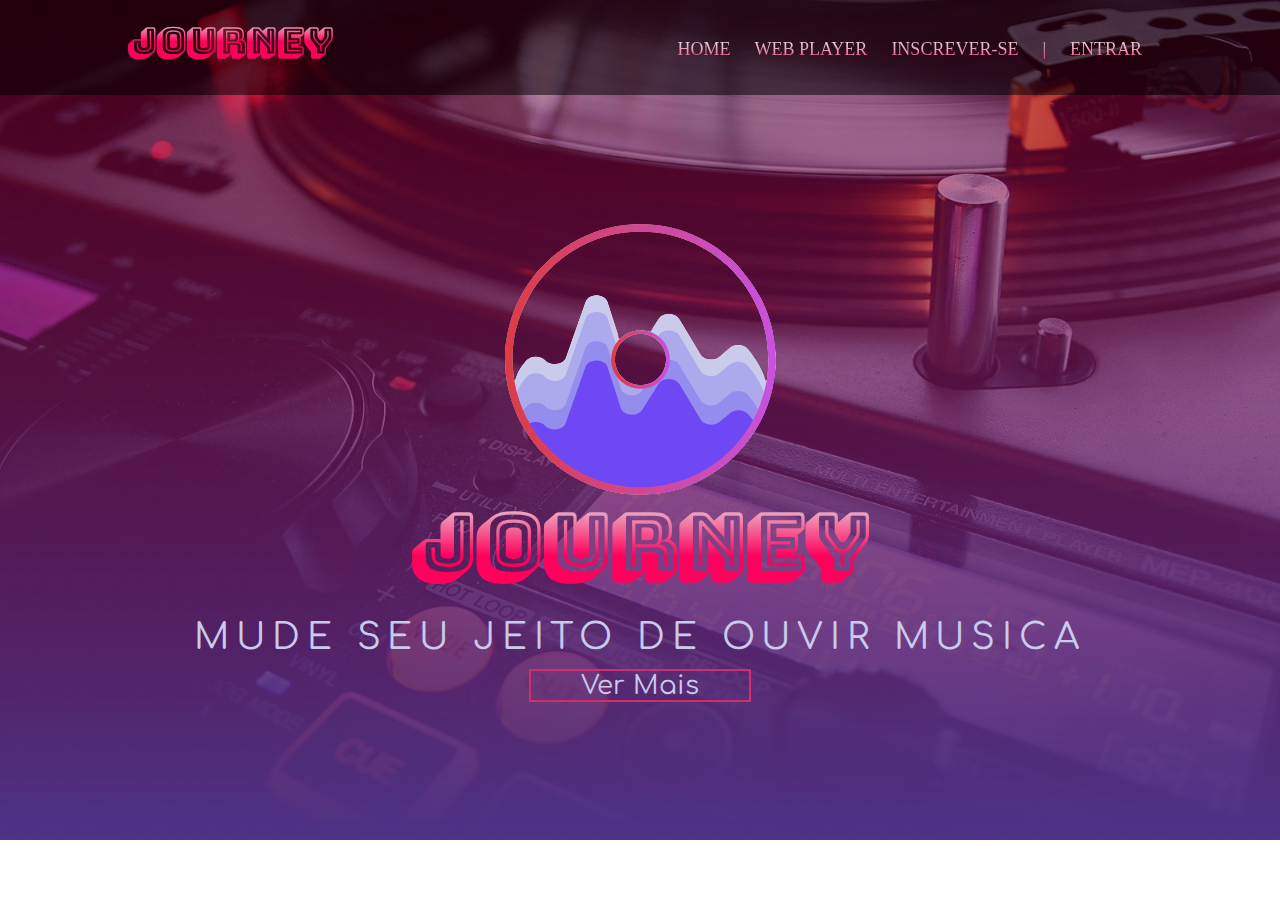
<file: Site/index.html>
<!DOCTYPE html>
<html lang="en">

<head>
    <meta charset="UTF-8">
    <meta http-equiv="X-UA-Compatible" content="IE=edge">
    <meta name="viewport" content="width=device-width, initial-scale=1.0">

    <!-- Os 4 links a seguir dão acesso as fontes -->
    <link rel="preconnect" href="https://fonts.gstatic.com">
    <link href="https://fonts.googleapis.com/css2?family=Bungee+Shade&display=swap" rel="stylesheet">
    <link rel="preconnect" href="https://fonts.gstatic.com">
    <link href="https://fonts.googleapis.com/css2?family=Bungee+Shade&family=Comfortaa:wght@300&display=swap" rel="stylesheet">
    <!-- Os links a seguir são os links do icone e do css -->
    <link rel="icon" type="imagem/png" href="Imagens/logo-icon.ico" />
    <link rel="stylesheet" href="style.css">
    <title>Journey</title>
</head>

<body class="body-home">

    <div class="nav-bar">
        <div class="container">
            <h1><a href="index.html">JOURNEY</a></h1>
            <div class="nav-items">
                <ul>
                    <li><a href="index.html">Home</a></li>
                    <li><a href="web_player.html">Web Player</a></li>
                    <li><a href="cadastrar.html">Inscrever-se</a></li>
                    <li>|</li>
                    <li><a href="entrar.html">Entrar</a></li>
                </ul>
            </div>
        </div>
    </div>


    <div class="logo-home">
        <img src="Imagens/logo.png">
        <h1>JOURNEY</h1>
        <span>MUDE SEU JEITO DE OUVIR MUSICA</span>
        <button>Ver Mais</button>
    </div>
</body>

</html>
</file>
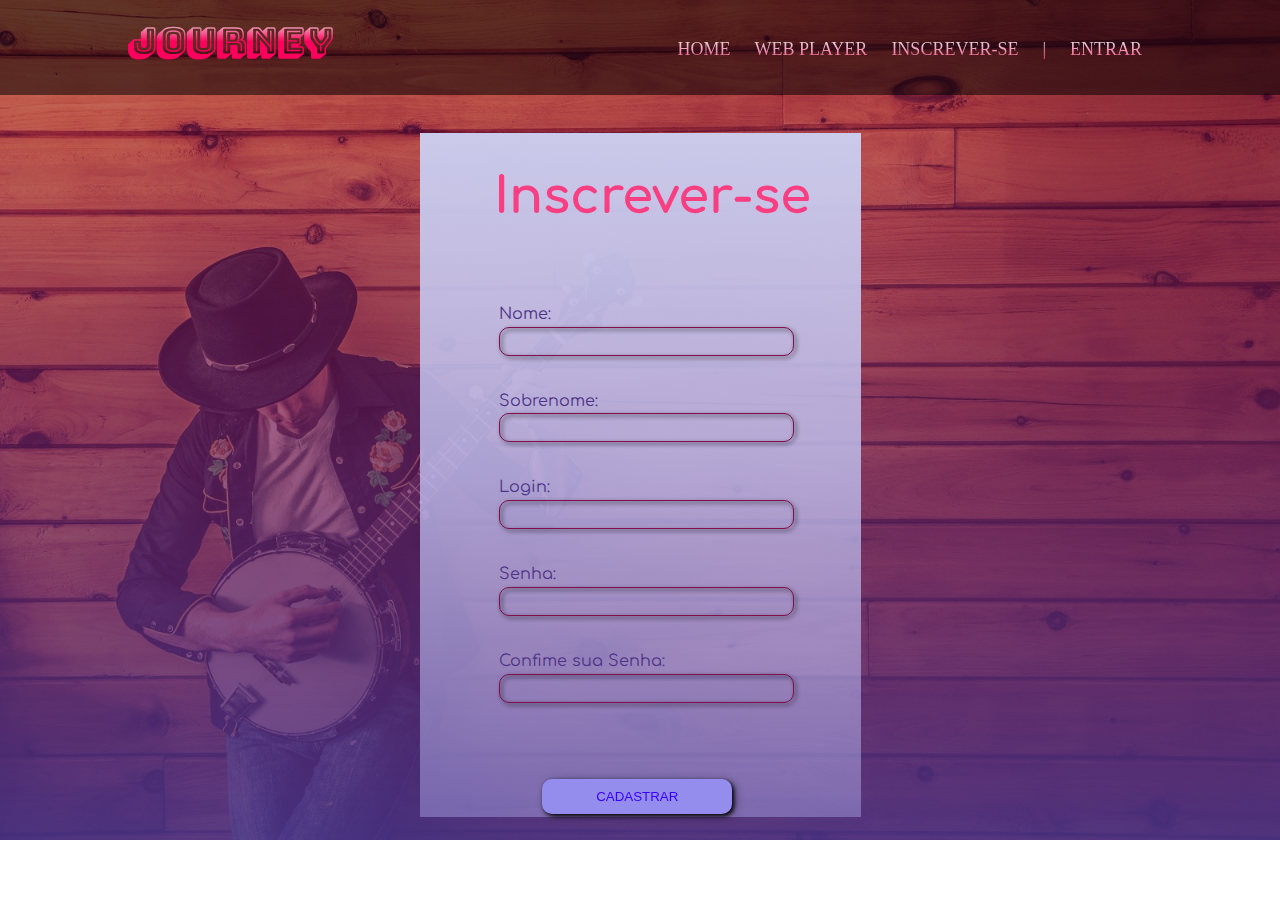
<file: Site/cadastrar.html>
<!DOCTYPE html>
<html lang="en">

<head>
    <meta charset="UTF-8">
    <meta http-equiv="X-UA-Compatible" content="IE=edge">
    <meta name="viewport" content="width=device-width, initial-scale=1.0">

    <!-- Os 4 links a seguir dão acesso as fontes -->
    <link rel="preconnect" href="https://fonts.gstatic.com">
    <link href="https://fonts.googleapis.com/css2?family=Bungee+Shade&display=swap" rel="stylesheet">
    <link rel="preconnect" href="https://fonts.gstatic.com">
    <link href="https://fonts.googleapis.com/css2?family=Bungee+Shade&family=Comfortaa:wght@300&display=swap" rel="stylesheet">

    <!-- Os links a seguir são os links do icone e do css -->
    <link rel="icon" type="imagem/png" href="Imagens/logo-icon.ico" />
    <link rel="stylesheet" href="style.css">

    <title>Document</title>
</head>

<body class="body-cadastrar">

    <div class="nav-bar">
        <div class="container">
            <h1><a href="index.html">JOURNEY</a></h1>
            <div class="nav-items">
                <ul>
                    <li><a href="index.html">Home</a></li>
                    <li><a href="web_player.html">Web Player</a></li>
                    <li><a href="cadastrar.html">Inscrever-se</a></li>
                    <li>|</li>
                    <li><a href="entrar.html">Entrar</a></li>
                </ul>
            </div>
        </div>
    </div>

    <div class="form-cadastro">
        <h1>Inscrever-se</h1>
        <form class="box-cadastro">
            <span>Nome:</span>
            <input name="nome" required minlength="3" maxlength="30">
            <span>Sobrenome:</span>
            <input name="sobrenome" required maxlength="45">
            <span>Login:</span>
            <input name="login" required minlength="3">
            <span>Senha:</span>
            <input name="senha" type="password" required minlength="8" maxlength="16">
            <span>Confime sua Senha:</span>
            <input name="confirm-senha" type="password" required minlength="6" maxlength="16">
            <input type="submit" id="input_submit" value="CADASTRAR">
        </form>
    </div>
</body>

</html>
</file>
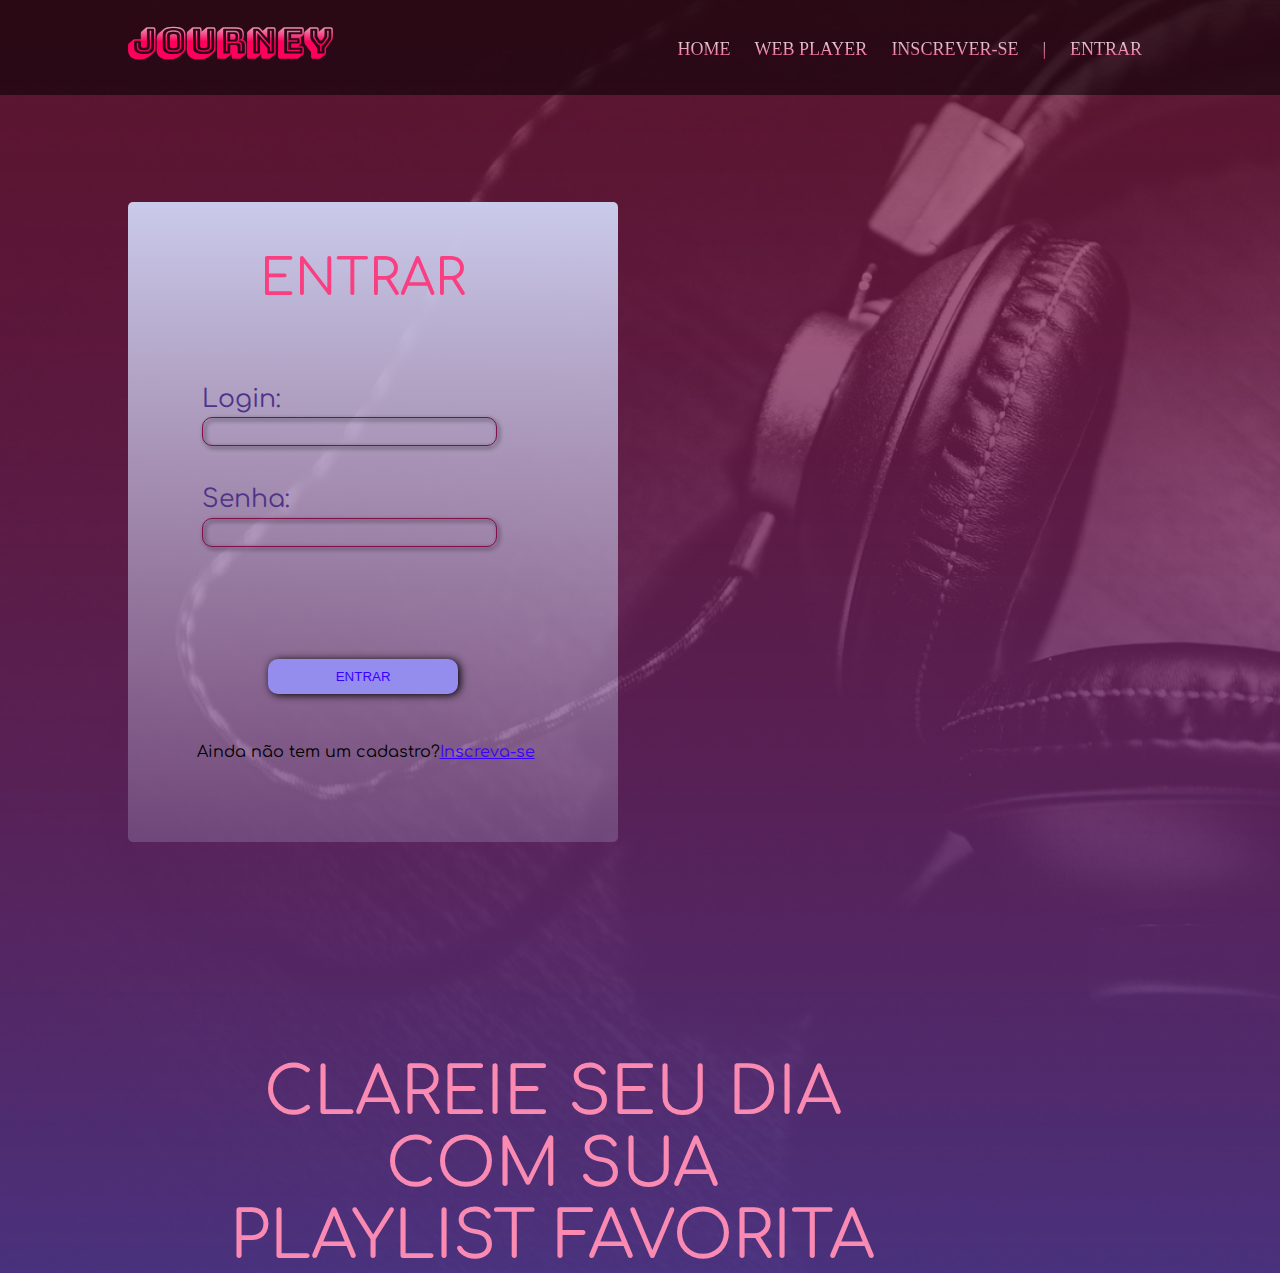
<file: Site/entrar.html>
<!DOCTYPE html>
<html lang="en">

<head>
    <meta charset="UTF-8">
    <meta http-equiv="X-UA-Compatible" content="IE=edge">
    <meta name="viewport" content="width=device-width, initial-scale=1.0">

     <!-- Os 4 links a seguir dão acesso as fontes -->
     <link rel="preconnect" href="https://fonts.gstatic.com">
     <link href="https://fonts.googleapis.com/css2?family=Bungee+Shade&display=swap" rel="stylesheet">
     <link rel="preconnect" href="https://fonts.gstatic.com">
     <link href="https://fonts.googleapis.com/css2?family=Bungee+Shade&family=Comfortaa:wght@300&display=swap" rel="stylesheet">

     <!-- Os links a seguir são os links do icone e do css -->
     <link rel="icon" type="imagem/png" href="Imagens/logo-icon.ico" />
     <link rel="stylesheet" href="style.css">

    <title>Journey</title>
</head>

<body class="body-entrar">

    <div class="nav-bar">
        <div class="container">
            <h1><a href="index.html">JOURNEY</a></h1>
            <div class="nav-items">
                <ul>
                    <li><a href="index.html">Home</a></li>
                    <li><a href="web_player.html">Web Player</a></li>
                    <li><a href="cadastrar.html">Inscrever-se</a></li>
                    <li>|</li>
                    <li><a href="entrar.html">Entrar</a></li>
                </ul>
            </div>
        </div>
    </div>

    <div class="conteudo-form-msg">
        <div class="container">
            <div class="box-entrar">
                <h1>ENTRAR</h1>
                <form  class="box-input">
                    <span>Login:</span>
                    <input name="ipt_login">
                    <span>Senha:</span>
                    <input type="password" name="ipt_senha">
                    <button id='btn_entrar'>ENTRAR</button>
                </form>
                <div class="mensagem-cadastro">
                    <span id="spanCadastro">Ainda não tem um cadastro?<a href="cadastrar.html">Inscreva-se</a></span>
                </div>
            </div>
            <div class="mensagem">
                CLAREIE SEU DIA 
                <br>
                COM SUA 
                <br>
                PLAYLIST FAVORITA
            </div>
        </div>
    </div>

</body>

</html>

<script>

</script>
</file>
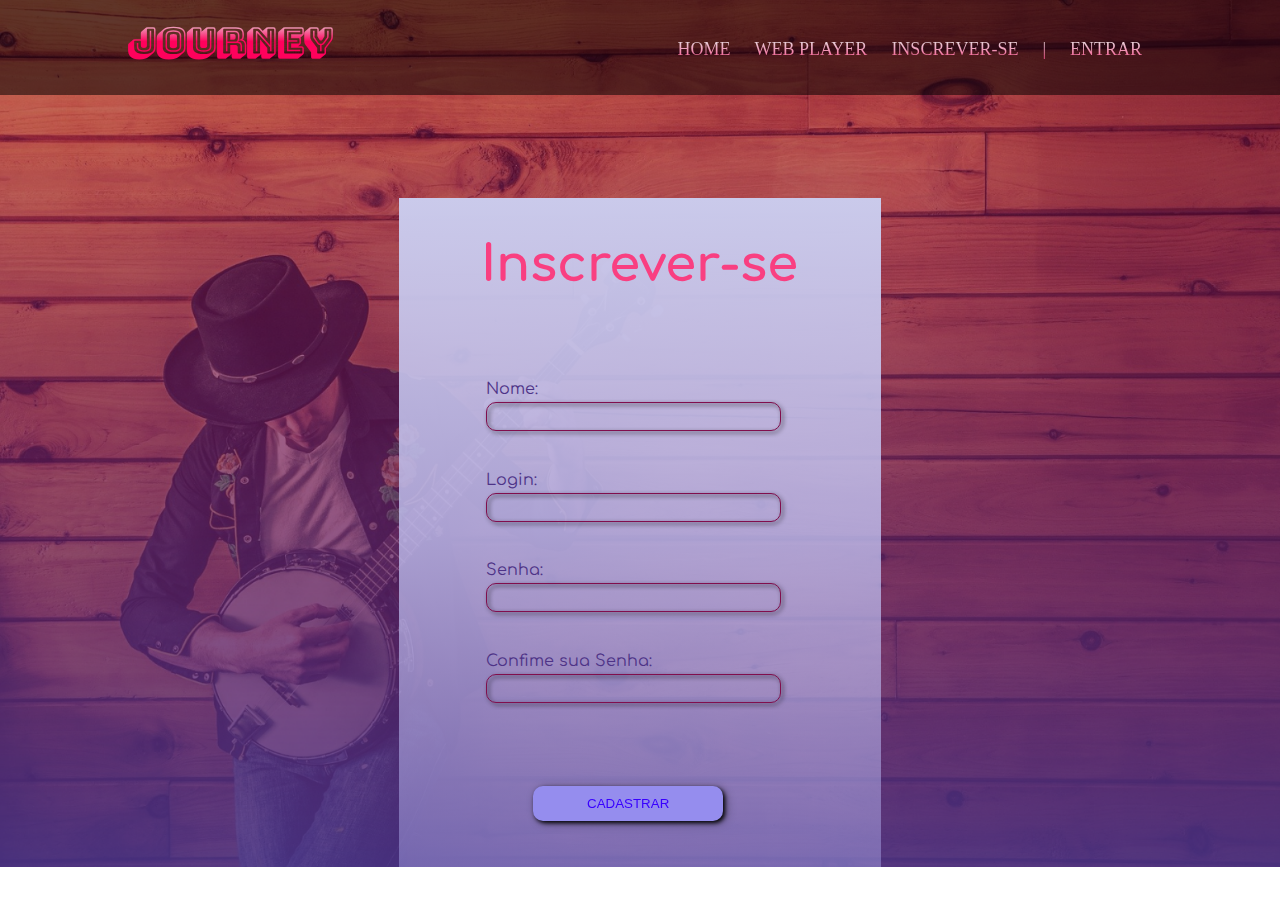
<file: Versionamento/Projeto-Journey (1.1v)/cadastrar.html>
<!DOCTYPE html>
<html lang="en">

<head>
    <meta charset="UTF-8">
    <meta http-equiv="X-UA-Compatible" content="IE=edge">
    <meta name="viewport" content="width=device-width, initial-scale=1.0">

    <!-- Os 4 links a seguir dão acesso as fontes -->
    <link rel="preconnect" href="https://fonts.gstatic.com">
    <link href="https://fonts.googleapis.com/css2?family=Bungee+Shade&display=swap" rel="stylesheet">
    <link rel="preconnect" href="https://fonts.gstatic.com">
    <link href="https://fonts.googleapis.com/css2?family=Bungee+Shade&family=Comfortaa:wght@300&display=swap" rel="stylesheet">

    <!-- Os links a seguir são os links do icone e do css -->
    <link rel="icon" type="imagem/png" href="Imagens/logo-icon.ico" />
    <link rel="stylesheet" href="style.css">

    <title>Document</title>
</head>

<body class="body-cadastrar">

    <div class="nav-bar">
        <div class="container">
            <h1><a href="index.html">JOURNEY</a></h1>
            <div class="nav-items">
                <ul>
                    <li><a href="index.html">Home</a></li>
                    <li><a href="web_player.html">Web Player</a></li>
                    <li><a href="cadastrar.html">Inscrever-se</a></li>
                    <li>|</li>
                    <li><a href="entrar.html">Entrar</a></li>
                </ul>
            </div>
        </div>
    </div>

    <div class="form-cadastro">
        <h1>Inscrever-se</h1>
        <form class="box-cadastro">
            <span>Nome:</span>
            <input id="ipt-nome" required minlength="3">
            <span>Login:</span>
            <input id="ipt-login" required minlength="3">
            <span>Senha:</span>
            <input id="ipt-senha" type="password" required minlength="6">
            <span>Confime sua Senha:</span>
            <input id="ipt-confirm-senha" type="password" required minlength="6">
            <input type="submit" id="input_submit" value="CADASTRAR"></input>
        </form>
    </div>
</body>

</html>

<script>

    function cadastrar() {
        aguardar();
        var formulario = new URLSearchParams(new FormData(form_cadastro));
        fetch("/usuarios/cadastrar", {
            method: "POST",
            body: formulario
        }).then(function (response) {
            
            if (response.ok) {

                window.location.href='entrar.html';

            } else {

                console.log('Erro de cadastro!');
                response.text().then(function (resposta) {
                    div_erro.innerHTML = resposta;
                });
                finalizar_aguardar();
            }
        });

        return false;
    }

    function aguardar() {
        btn_entrar.disabled = true;
        img_aguarde.style.display='block';
        div_erro.style.display='none';
    }

    function finalizar_aguardar() {
        btn_entrar.disabled = false;
        img_aguarde.style.display='none';
        div_erro.style.display='block';
    }

</script>
</file>
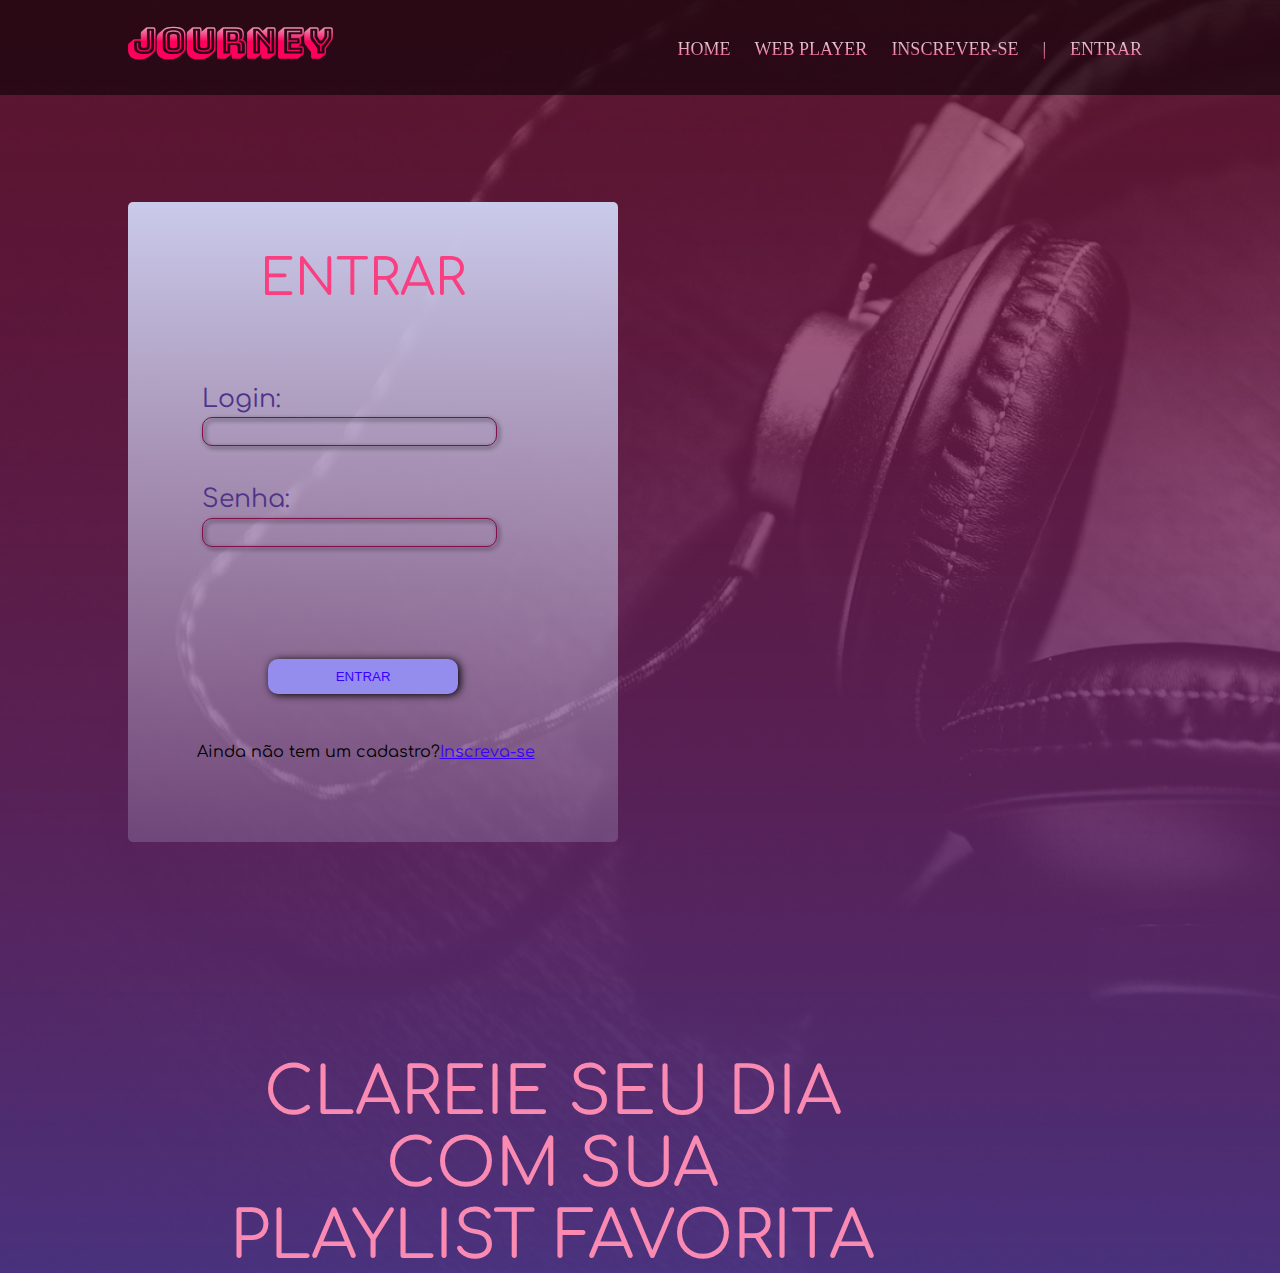
<file: Versionamento/Projeto-Journey (1.1v)/entrar.html>
<!DOCTYPE html>
<html lang="en">

<head>
    <meta charset="UTF-8">
    <meta http-equiv="X-UA-Compatible" content="IE=edge">
    <meta name="viewport" content="width=device-width, initial-scale=1.0">

     <!-- Os 4 links a seguir dão acesso as fontes -->
     <link rel="preconnect" href="https://fonts.gstatic.com">
     <link href="https://fonts.googleapis.com/css2?family=Bungee+Shade&display=swap" rel="stylesheet">
     <link rel="preconnect" href="https://fonts.gstatic.com">
     <link href="https://fonts.googleapis.com/css2?family=Bungee+Shade&family=Comfortaa:wght@300&display=swap" rel="stylesheet">

     <!-- Os links a seguir são os links do icone e do css -->
     <link rel="icon" type="imagem/png" href="Imagens/logo-icon.ico" />
     <link rel="stylesheet" href="style.css">

    <title>Journey</title>
</head>

<body class="body-entrar">

    <div class="nav-bar">
        <div class="container">
            <h1><a href="index.html">JOURNEY</a></h1>
            <div class="nav-items">
                <ul>
                    <li><a href="index.html">Home</a></li>
                    <li><a href="web_player.html">Web Player</a></li>
                    <li><a href="cadastrar.html">Inscrever-se</a></li>
                    <li>|</li>
                    <li><a href="entrar.html">Entrar</a></li>
                </ul>
            </div>
        </div>
    </div>

    <div class="conteudo-form-msg">
        <div class="container">
            <div class="box-entrar">
                <h1>ENTRAR</h1>
                <form id="form_login" method="POST" onsubmit="return entrar()"  class="box-input">
                    <span>Login:</span>
                    <input name="ipt_login">
                    <span>Senha:</span>
                    <input type="password" name="ipt_senha">
                    <button id='btn_entrar'>ENTRAR</button>

                </form>
                <div class="mensagem-cadastro">
                    <span id="spanCadastro">Ainda não tem um cadastro?<a href="cadastrar.html">Inscreva-se</a></span>
                </div>
            </div>
            <div class="mensagem">
                CLAREIE SEU DIA 
                <br>
                COM SUA 
                <br>
                PLAYLIST FAVORITA
            </div>
        </div>
    </div>

</body>

</html>

<script>

    function entrar() {
        aguardar();
        var formulario = new URLSearchParams(new FormData(form_login));
        fetch("/usuarios/autenticar", {
            method: "POST",
            body: formulario
        }).then(resposta => {

            if (resposta.ok) {

                resposta.json().then(json => {

                    sessionStorage.login_usuario_meuapp = json.login;
                    sessionStorage.nome_usuario_meuapp = json.nome;

                    window.location.href = 'tempo-real.html';
                });

            } else {

                console.log('Erro de login!');

                resposta.text().then(texto => {
                    console.error(texto);
                    finalizar_aguardar(texto);
                });
            }
        });

        return false;
    }

    function aguardar() {
        btn_entrar.disabled = true;
        img_aguarde.style.visibility = 'visible';
        div_erro.style.visibility = 'hidden';
    }

    function finalizar_aguardar(resposta) {
        btn_entrar.disabled = false;
        img_aguarde.style.visibility = 'hidden';
        div_erro.style.visibility = 'visible';
        div_erro.innerHTML = resposta;
    }

</script>
</file>
<file: Site/style.css>
/* Estilos Gerais */

* {
    margin: 0;
    padding: 0;
}

html {
    scroll-behavior: smooth;
}

.body-home {
    background-image: url("Imagens/background-home.png");
    background-repeat: no-repeat;
    background-size: cover;
}

.body-player{
    background: #121212;
}


.body-entrar {
    background-image: url("Imagens/background-entrar.png");
    background-repeat: no-repeat;
    background-size: cover;
}

.body-cadastrar {
    background-image: url("Imagens/background-cadastro.png");
    background-repeat: no-repeat;
    background-size: cover;
}
/* ========================================================================== */

/* Config da NavBar */
.nav-bar {
    width: 100%;
    height: 95px;
    background: rgba(0, 0, 0, 0.53);
}

.nav-bar h1 {
    font-family: 'Bungee Shade';
    font-size: 36px;
    line-height: 43px;
    background: -webkit-linear-gradient(#e5e5e5, #ff015c, #ff015c);
    -webkit-background-clip: text;
    -webkit-text-fill-color: #00000000;
    width: fit-content;
    float: left;
    margin-top: 2%;
}

.nav-bar h1:hover {
    transition: all 0.5s ease-in-out;
    transform: scale(1.1);
}

.container {
    width: 80%;
    margin: auto;
    height: 100%;
}

.nav-bar .nav-items {
    float: right;
}

.nav-bar ul {
    list-style: none;
    margin-top: 6%;
}

.nav-bar li {
    display: inline-block;
    text-transform: uppercase;
    background: -webkit-linear-gradient(#e5e5e5 25%, #ff015c 100%);
    -webkit-background-clip: text;
    -webkit-text-fill-color: #00000000;
    padding: 10px;
    font-size: 18px;
}

.nav-bar li:hover {
    transition: all 0.3s ease-in-out;
    transform: scale(1.1);
    background: -webkit-linear-gradient(#e5e5e5, #ff015c, #ff015c);
    -webkit-background-clip: text;
    -webkit-text-fill-color: #00000000;
}

/* ========================================================================== */



/* ++++++++++++ Config dos estilos do conteudo da Home Page +++++++++++++++++ */

.logo-home {
    display: flex;
    flex-direction: column;
}

.logo-home img {
    margin: auto;
    margin-top: 10%;
}

.logo-home h1 {
    margin: auto;
    font-size: 80px;
    background: -webkit-linear-gradient(#e5e5e5, #ff015c, #ff015c);
    -webkit-background-clip: text;
    -webkit-text-fill-color: #00000000;
    font-family: 'Bungee Shade';
    padding-bottom: 2%;
    line-height: 96px;
}

.logo-home span {
    margin: auto;
    font-family: 'Comfortaa';
    font-size: 36px;
    line-height: 40px;
    letter-spacing: 0.19em;
    color: #cacaeb;
}

.logo-home button {
    margin: auto;
    margin-top: 1%;
    padding-left: 50px;
    padding-right: 50px;
    background: transparent;
    border: solid #D12F69 2px;
    font-family: 'Comfortaa';
    color: #CACAEB;
    font-size: 26px;
    outline: none;
}

.logo-home button:hover {
    transition: all 0.3s ease-in-out;
    transform: scale(1.1);
    outline: none;
}
/* ========================================================================== */




/* +++++++++++++++++++++++++ Config do Web Player +++++++++++++++++++++++++++ */


/* Config da side bar */

.side-bar {
    width: 195px;
    height: 100vh;
    top: 0;
    left: 0;
    position: fixed;
    background: linear-gradient(#CACAEB, rgba(202, 202, 235, 0.47));
    box-shadow: 5px 0px 18px 0px #70438d;
}

.side-bar .logo {
    width: 84px;
    display: flex;
    margin: auto;
    margin-top: 10%;
    filter: drop-shadow(2px 4px 6px black);
}

.side-bar h1{

    font-size: 30px;
    background: -webkit-linear-gradient(#e5e5e5, #ff015c, #ff015c);
    -webkit-background-clip: text;
    -webkit-text-fill-color: #00000000;
    font-family: 'Bungee Shade';
    margin-left: 5%;
}

.side-bar .side-logo{
    text-decoration: none;
}

.group-itens {
    margin-top: 20%;
}

.btn-side {
    display: flex;
    align-items: center;
    text-decoration: none;
    margin-top: 5%;
    margin-bottom: 15%;
    font-family: 'Comfortaa';
    text-shadow: 2px 5px 9px #551a8b;
}

.svg {
    margin-left: 10px;
    margin-right: 8%;
    width: 42px;
    filter: drop-shadow(1px 1px 2px #00000086);
}

.btn-side:hover {
    transition: all 0.3s ease-in-out;
    transform: scale(1.05);
}

.body-player hr {
    margin: 15% 10px 15% 10px;
}

.group-playlist .btn-side {
    margin-left: 15%;
}

/* ========================================================================== */

/* Config dos Controles do Player de Musica */

.controler {
    width: 100%;
    position: fixed;
    bottom: 0;
    z-index: 1;
    height: 131px;
}

.desc {
    background: linear-gradient(45deg, rgba(229, 229, 245, 0.97), #958DEE, #CACAEB);
    position: fixed;
    bottom: 0;
    height: 94px;
    width: 100%;
    display: flex;
    justify-content: center;
    align-items: center;
    box-shadow: 7px 3px 20px 0px #000;
}

.button {
    width: 100%;
    height: inherit;
    display: flex;
    justify-content: center;
}

.button img {
    width: 35px;
    height: 35px;
    z-index: 1;
    margin-left: 7px;
}

.button .side-img {
    width: 26px;
    height: 26px;
    margin-left: 0px;
}

.rotate {
    transform: rotate(180deg);
}

.button .play-btn {
    width: 62px;
    height: 62px;
    border-radius: 50%;
    background-color: #ACA9EC;
    box-shadow: 0px 0px 8px 2px #70438d;
    display: flex;
    justify-content: center;
    align-items: center;
    z-index: 1;
    margin: 0px 23px 0px 23px;
}

.button .pause-btn img{
    margin-left: 0px;
}

.button .left-btn {
    width: 40px;
    height: 40px;
    border-radius: 50%;
    background-color: #ACA9EC;
    box-shadow: 0px 0px 8px 2px #70438d;
    display: flex;
    justify-content: center;
    align-items: center;
    z-index: 1;
    margin: 17px 0px 0px 23px;
}

.button .right-btn {
    width: 40px;
    height: 40px;
    border-radius: 50%;
    background-color: #ACA9EC;
    box-shadow: 0px 0px 8px 2px #70438d;
    display: flex;
    justify-content: center;
    align-items: center;
    z-index: 1;
    margin: 17px 23px 0px 0px;
}

.button .play-btn:hover, .button .right-btn:hover, .button .left-btn:hover {
    transition: all 0.3s linear;
    transform: scale(1.1);
    background: linear-gradient( 0deg, #7f61b4, #B7B4FA);
}

.desc span{
    font-size: 22px;
    font-family: 'Comfortaa';
    margin: 10px;
    margin-top: 10px;
    width: 40px;
}

.desc-musica{
    position: fixed;
    left: 0;
}

/* Config da barra de progresso */

.progress-bar {
    width: 800px;
    outline: none;
    -webkit-appearance: none;
    background: transparent;
    height: 14px;
}

.progress-bar::-webkit-slider-runnable-track {
    background-color: black;
    height: 14px;
    border-radius: 50px;
}

.progress-bar:active::-webkit-slider-runnable-track, .progress-bar:hover::-webkit-slider-runnable-track {
    transition: 0.5s;
}

.progress-bar::-webkit-slider-thumb {
    height: 14px;
    width: 28px;
    border-radius: 12px;
    background: #d62d2d;
    cursor: pointer;
    -webkit-appearance: none;
}

/* ========================================================================== */

/* Config da tela das Musicas */

.box-tabela{
    margin: auto;
    margin-left: 17%;
    width: 125vh;
    height: 91vh;
    background-color: #fff;
}

/* ========================================================================== */

/* ++++++++++++++++++++++++++++++++++++++++++++++++++++++++++++++++++++++++++ */



/* +++++++++++++++++++++++ Config da Página de Login ++++++++++++++++++++++++ */

.box-entrar{
    margin-top: 107px;
    width: 490px;
    height: 640px;
    border-radius: 5px;
    background: linear-gradient(180deg, #CACAEB 0%, rgba(202, 202, 235, 0.21) 100%);
    float: left;
}

.box-entrar h1{
    padding-top: 10%;
    padding-left: 27%;
    font-size: 50px;
    font-weight: 400;
    font-family: 'Comfortaa';
    color: #F93F81;
}

.box-input{
    padding-top: 8%;
    padding-left: 15%;
    display: flex;
    flex-direction: column;
}

.box-input span{
    margin-bottom: 1%;
    margin-top: 39px;
    font-family: 'Comfortaa';
    font-size: 25px;
    color: #4E3387;
}

.box-input input{
    width: 293px;
    height: 27px;
    text-align: center;
    border: solid 1px #810E4D;
    background: rgba(0, 0, 0, 0);
    outline: none;
    border-radius: 10px;
    filter: drop-shadow(2px 2px 2px #000);
}

.box-input button{
    width:190px;
    height: 35px;
    margin-top: 27%;
    margin-left: 16%;
    background: #958DEE;
    color: #3800FF;
    box-shadow: 2px 1px 8px 0px #000;
    border-radius: 10px;
    border: none;
    outline: none;
}

.box-input button:hover{
    transition: all 0.3s ease-in-out; 
    transform: scale(1.1);
}

.mensagem{
    margin-left: 10%;
    margin-top: 21%;
    float: left;
    text-align: center;
    font-family: 'Comfortaa';
    font-size: 65px;
    font-weight: 400;
    color: #FA8AB2;
}

.mensagem-cadastro{
    margin-top: 10%;
}

.mensagem-cadastro #spanCadastro{
    margin: 14%;
    font-size: 16px;
    font-family: 'Comfortaa';
}

.mensagem-cadastro a{
    color: #3800ff;
}

/* ++++++++++++++++++++++++++++++++++++++++++++++++++++++++++++++++++++++++++ */


/* ++++++++++++++++++++ Config da Página de Cadastro ++++++++++++++++++++++++ */

.form-cadastro{
    width: 49vh;
    height: 76vh;
    background: linear-gradient(#CACAEB, #bdbbebd4, #aca9ec73);
    margin: auto;
    margin-top: 3%;
}

.form-cadastro h1{
    font-size: 50px;
    padding-top: 8%;
    padding-left: 17%;
    font-family: 'Comfortaa';
    color: #F93F81;
}

.box-cadastro{
    display: flex;
    flex-direction: column;
    margin-top: 10%;
    margin-left: 18%;
}

.box-cadastro input{
    width: 293px;
    height: 27px;
    text-align: center;
    border: solid 1px #810E4D;
    background: rgba(0, 0, 0, 0);
    outline: none;
    border-radius: 10px;
    filter: drop-shadow(2px 2px 2px #000);
}

.box-cadastro span{
    margin-bottom: 1%;
    margin-top: 10%;
    font-family: 'Comfortaa';
    font-size: 16px;
    color: #4E3387;
}

.box-cadastro #input_submit{
    width: 190px;
    height: 35px;
    margin-top: 21%;
    margin-left: 12%;
    background: #958DEE;
    color: #3800FF;
    box-shadow: 2px 1px 10px 0px rgba(0, 0, 0, 0.198);
    border-radius: 10px;
    border: none;
    outline: none; 
}

.box-cadastro  #input_submit:hover{
    transition: all 0.3s ease-in-out; 
    transform: scale(1.1);
}


/* ++++++++++++++++++++++++++++++++++++++++++++++++++++++++++++++++++++++++++ */
</file>
<file: Versionamento/Projeto-Journey (1.1v)/style.css>
/* Estilos Gerais */

* {
    margin: 0;
    padding: 0;
}

html {
    scroll-behavior: smooth;
}

.body-home {
    background-image: url("Imagens/background-home.png");
    background-repeat: no-repeat;
    background-size: cover;
}

.body-player{
    background: #121212;
}


.body-entrar {
    background-image: url("Imagens/background-entrar.png");
    background-repeat: no-repeat;
    background-size: cover;
}

.body-cadastrar {
    background-image: url("Imagens/background-cadastro.png");
    background-repeat: no-repeat;
    background-size: cover;
}
/* ========================================================================== */

/* Config da NavBar */
.nav-bar {
    width: 100%;
    height: 95px;
    background: rgba(0, 0, 0, 0.53);
}

.nav-bar h1 {
    font-family: 'Bungee Shade';
    font-size: 36px;
    line-height: 43px;
    background: -webkit-linear-gradient(#e5e5e5, #ff015c, #ff015c);
    -webkit-background-clip: text;
    -webkit-text-fill-color: #00000000;
    width: fit-content;
    float: left;
    margin-top: 2%;
}

.nav-bar h1:hover {
    transition: all 0.5s ease-in-out;
    transform: scale(1.1);
}

.container {
    width: 80%;
    margin: auto;
    height: 100%;
}

.nav-bar .nav-items {
    float: right;
}

.nav-bar ul {
    list-style: none;
    margin-top: 6%;
}

.nav-bar li {
    display: inline-block;
    text-transform: uppercase;
    background: -webkit-linear-gradient(#e5e5e5 25%, #ff015c 100%);
    -webkit-background-clip: text;
    -webkit-text-fill-color: #00000000;
    padding: 10px;
    font-size: 18px;
}

.nav-bar li:hover {
    transition: all 0.3s ease-in-out;
    transform: scale(1.1);
    background: -webkit-linear-gradient(#e5e5e5, #ff015c, #ff015c);
    -webkit-background-clip: text;
    -webkit-text-fill-color: #00000000;
}

/* ========================================================================== */



/* ++++++++++++ Config dos estilos do conteudo da Home Page +++++++++++++++++ */

.logo-home {
    display: flex;
    flex-direction: column;
}

.logo-home img {
    margin: auto;
    margin-top: 10%;
}

.logo-home h1 {
    margin: auto;
    font-size: 80px;
    background: -webkit-linear-gradient(#e5e5e5, #ff015c, #ff015c);
    -webkit-background-clip: text;
    -webkit-text-fill-color: #00000000;
    font-family: 'Bungee Shade';
    padding-bottom: 2%;
    line-height: 96px;
}

.logo-home span {
    margin: auto;
    font-family: 'Comfortaa';
    font-size: 36px;
    line-height: 40px;
    letter-spacing: 0.19em;
    color: #cacaeb;
}

.logo-home button {
    margin: auto;
    margin-top: 1%;
    padding-left: 50px;
    padding-right: 50px;
    background: transparent;
    border: solid #D12F69 2px;
    font-family: 'Comfortaa';
    color: #CACAEB;
    font-size: 26px;
    outline: none;
}

.logo-home button:hover {
    transition: all 0.3s ease-in-out;
    transform: scale(1.1);
    outline: none;
}
/* ========================================================================== */




/* +++++++++++++++++++++++++ Config do Web Player +++++++++++++++++++++++++++ */


/* Config da side bar */

.side-bar {
    width: 195px;
    height: 100vh;
    top: 0;
    left: 0;
    position: fixed;
    background: linear-gradient(#CACAEB, rgba(202, 202, 235, 0.47));
    box-shadow: 5px 0px 18px 0px #70438d;
}

.side-bar .logo {
    width: 84px;
    display: flex;
    margin: auto;
    margin-top: 10%;
    filter: drop-shadow(2px 4px 6px black);
}

.side-bar h1{

    font-size: 30px;
    background: -webkit-linear-gradient(#e5e5e5, #ff015c, #ff015c);
    -webkit-background-clip: text;
    -webkit-text-fill-color: #00000000;
    font-family: 'Bungee Shade';
    margin-left: 5%;
}

.side-bar .side-logo{
    text-decoration: none;
}

.group-itens {
    margin-top: 20%;
}

.btn-side {
    display: flex;
    align-items: center;
    text-decoration: none;
    margin-top: 5%;
    margin-bottom: 15%;
    font-family: 'Comfortaa';
    text-shadow: 2px 5px 9px #551a8b;
}

.svg {
    margin-left: 10px;
    margin-right: 8%;
    width: 42px;
    filter: drop-shadow(1px 1px 2px #00000086);
}

.btn-side:hover {
    transition: all 0.3s ease-in-out;
    transform: scale(1.05);
}

.body-player hr {
    margin: 15% 10px 15% 10px;
}

.group-playlist .btn-side {
    margin-left: 15%;
}

/* ========================================================================== */

/* Config dos Controles do Player de Musica */

.controler {
    width: 100%;
    position: fixed;
    bottom: 0;
    z-index: 1;
    height: 131px;
}

.desc {
    background: linear-gradient(45deg, rgba(229, 229, 245, 0.97), #958DEE, #CACAEB);
    position: fixed;
    bottom: 0;
    height: 94px;
    width: 100%;
    display: flex;
    justify-content: center;
    align-items: center;
    box-shadow: 7px 3px 20px 0px #000;
}

.button {
    width: 100%;
    height: inherit;
    display: flex;
    justify-content: center;
}

.button img {
    width: 35px;
    height: 35px;
    z-index: 1;
    margin-left: 7px;
}

.button .side-img {
    width: 26px;
    height: 26px;
    margin-left: 0px;
}

.rotate {
    transform: rotate(180deg);
}

.button .play-btn {
    width: 62px;
    height: 62px;
    border-radius: 50%;
    background-color: #ACA9EC;
    box-shadow: 0px 0px 8px 2px #70438d;
    display: flex;
    justify-content: center;
    align-items: center;
    z-index: 1;
    margin: 0px 23px 0px 23px;
}

.button .pause-btn img{
    margin-left: 0px;
}

.button .left-btn {
    width: 40px;
    height: 40px;
    border-radius: 50%;
    background-color: #ACA9EC;
    box-shadow: 0px 0px 8px 2px #70438d;
    display: flex;
    justify-content: center;
    align-items: center;
    z-index: 1;
    margin: 17px 0px 0px 23px;
}

.button .right-btn {
    width: 40px;
    height: 40px;
    border-radius: 50%;
    background-color: #ACA9EC;
    box-shadow: 0px 0px 8px 2px #70438d;
    display: flex;
    justify-content: center;
    align-items: center;
    z-index: 1;
    margin: 17px 23px 0px 0px;
}

.button .play-btn:hover, .button .right-btn:hover, .button .left-btn:hover {
    transition: all 0.3s linear;
    transform: scale(1.1);
    background: linear-gradient( 0deg, #7f61b4, #B7B4FA);
}

.desc span{
    font-size: 22px;
    font-family: 'Comfortaa';
    margin: 10px;
    margin-top: 10px;
    width: 40px;
}

.desc-musica{
    position: fixed;
    left: 0;
}

/* Config da barra de progresso */

.progress-bar {
    width: 800px;
    outline: none;
    -webkit-appearance: none;
    background: transparent;
    height: 14px;
}

.progress-bar::-webkit-slider-runnable-track {
    background-color: black;
    height: 14px;
    border-radius: 50px;
}

.progress-bar:active::-webkit-slider-runnable-track, .progress-bar:hover::-webkit-slider-runnable-track {
    transition: 0.5s;
}

.progress-bar::-webkit-slider-thumb {
    height: 14px;
    width: 28px;
    border-radius: 12px;
    background: #d62d2d;
    cursor: pointer;
    -webkit-appearance: none;
}

/* ========================================================================== */

/* Config da tela das Musicas */

.box-tabela{
    margin: auto;
    margin-left: 17%;
    width: 125vh;
    height: 91vh;
    background-color: #fff;
}

/* ========================================================================== */

/* ++++++++++++++++++++++++++++++++++++++++++++++++++++++++++++++++++++++++++ */



/* +++++++++++++++++++++++ Config da Página de Login ++++++++++++++++++++++++ */

.box-entrar{
    margin-top: 107px;
    width: 490px;
    height: 640px;
    border-radius: 5px;
    background: linear-gradient(180deg, #CACAEB 0%, rgba(202, 202, 235, 0.21) 100%);
    float: left;
}

.box-entrar h1{
    padding-top: 10%;
    padding-left: 27%;
    font-size: 50px;
    font-weight: 400;
    font-family: 'Comfortaa';
    color: #F93F81;
}

.box-input{
    padding-top: 8%;
    padding-left: 15%;
    display: flex;
    flex-direction: column;
}

.box-input span{
    margin-bottom: 1%;
    margin-top: 39px;
    font-family: 'Comfortaa';
    font-size: 25px;
    color: #4E3387;
}

.box-input input{
    width: 293px;
    height: 27px;
    text-align: center;
    border: solid 1px #810E4D;
    background: rgba(0, 0, 0, 0);
    outline: none;
    border-radius: 10px;
    filter: drop-shadow(2px 2px 2px #000);
}

.box-input button{
    width:190px;
    height: 35px;
    margin-top: 27%;
    margin-left: 16%;
    background: #958DEE;
    color: #3800FF;
    box-shadow: 2px 1px 8px 0px #000;
    border-radius: 10px;
    border: none;
    outline: none;
}

.box-input button:hover{
    transition: all 0.3s ease-in-out; 
    transform: scale(1.1);
}

.mensagem{
    margin-left: 10%;
    margin-top: 21%;
    float: left;
    text-align: center;
    font-family: 'Comfortaa';
    font-size: 65px;
    font-weight: 400;
    color: #FA8AB2;
}

.mensagem-cadastro{
    margin-top: 10%;
}

.mensagem-cadastro #spanCadastro{
    margin: 14%;
    font-size: 16px;
    font-family: 'Comfortaa';
}

.mensagem-cadastro a{
    color: #3800ff;
}

/* ++++++++++++++++++++++++++++++++++++++++++++++++++++++++++++++++++++++++++ */


/* ++++++++++++++++++++ Config da Página de Cadastro ++++++++++++++++++++++++ */

.form-cadastro{
    width: 482px;
    height: 669px;
    background: linear-gradient(#CACAEB, #bdbbebd4, #aca9ec73);
    margin: auto;
    margin-top: 103px;
}

.form-cadastro h1{
    font-size: 50px;
    padding-top: 8%;
    padding-left: 17%;
    font-family: 'Comfortaa';
    color: #F93F81;
}

.box-cadastro{
    display: flex;
    flex-direction: column;
    margin-top: 10%;
    margin-left: 18%;
}

.box-cadastro input{
    width: 293px;
    height: 27px;
    text-align: center;
    border: solid 1px #810E4D;
    background: rgba(0, 0, 0, 0);
    outline: none;
    border-radius: 10px;
    filter: drop-shadow(2px 2px 2px #000);
}

.box-cadastro span{
    margin-bottom: 1%;
    margin-top: 10%;
    font-family: 'Comfortaa';
    font-size: 16px;
    color: #4E3387;
}

.box-cadastro #input_submit{
    width: 190px;
    height: 35px;
    margin-top: 21%;
    margin-left: 12%;
    background: #958DEE;
    color: #3800FF;
    box-shadow: 2px 1px 10px 0px rgba(0, 0, 0, 0.198);
    border-radius: 10px;
    border: none;
    outline: none; 
}

.box-cadastro  #input_submit:hover{
    transition: all 0.3s ease-in-out; 
    transform: scale(1.1);
}


/* ++++++++++++++++++++++++++++++++++++++++++++++++++++++++++++++++++++++++++ */
</file>
